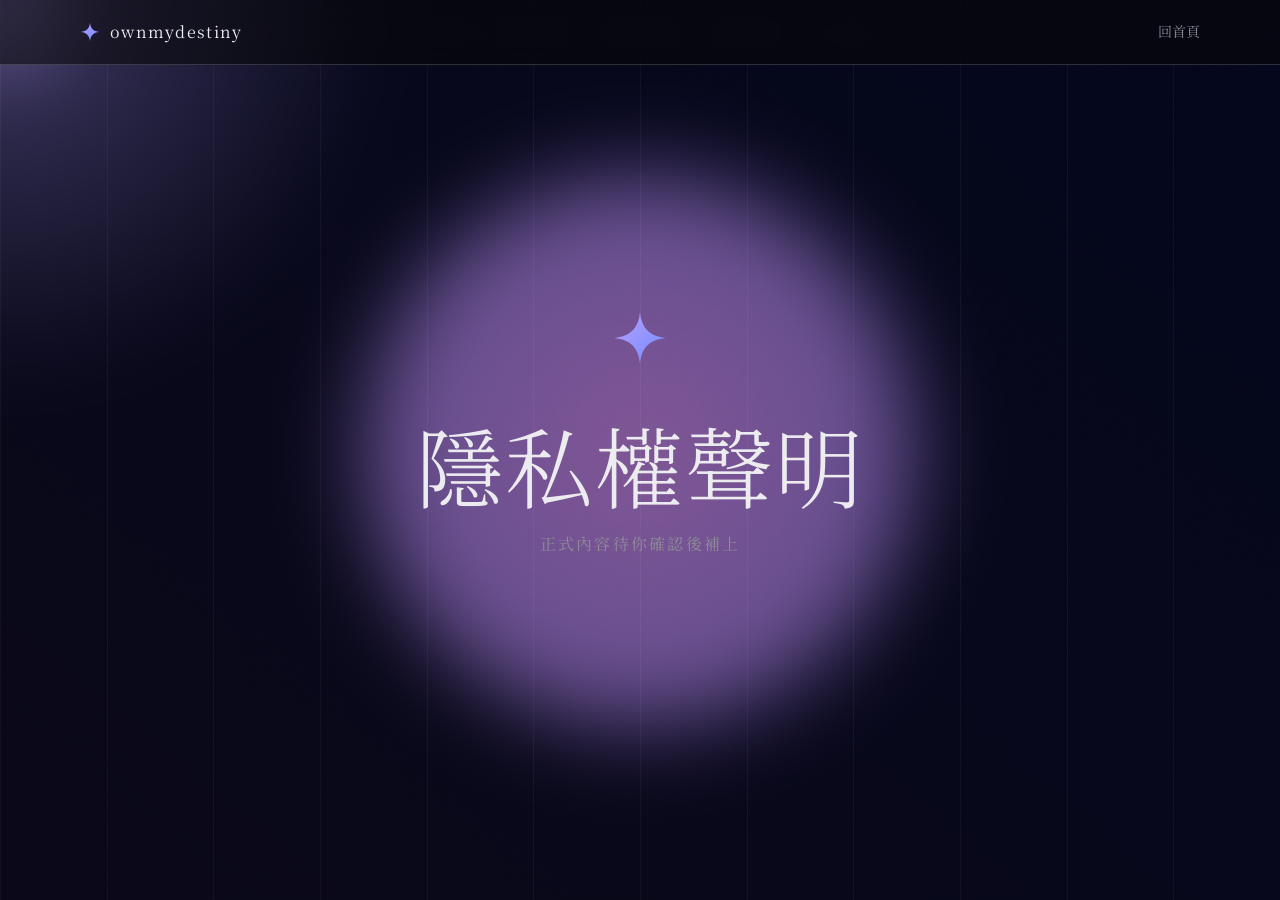
<file: privacy.html>
<!doctype html>
<html lang="zh-Hant">
<head>
  <meta charset="utf-8">
  <meta name="viewport" content="width=device-width, initial-scale=1">
  <title>隱私權聲明 ✦ ownmydestiny</title>
  <link rel="icon" href="images/star.svg">
  <link href="https://fonts.googleapis.com/css2?family=Noto+Serif+TC:wght@300;400;600&display=swap" rel="stylesheet">
  <link rel="stylesheet" href="css/style.css">
</head>
<body>
  <header class="site-header"><div class="wrap">
    <a class="brand" href="index.html"><img src="images/star.svg" alt="">ownmydestiny</a>
    <nav class="nav"><a href="index.html">回首頁</a></nav>
  </div></header>
  <section class="hero">
    <div class="wrap">
      <img class="star" src="images/star.svg" alt="">
      <h1>隱私權聲明</h1>
      <p id="from">正式內容待你確認後補上</p>
    </div>
  </section>
  <script src="js/bg.js"></script>
</body>
</html>
</file>
<file: css/style.css>
:root {
  --bg: #060607;
  --bg2: #0d0e12;
  --ink: #ecebf0;
  --muted: #8b8c96;
  --line: rgba(255, 255, 255, 0.16);
  --accent: #b9a6ff;   /* 之後依你的 IG 配色微調 */
  --accent2: #7d93ff;
  --g1: #6f8cff; --g2: #8b5cf6; --g3: #e879f9; --g4: #f6b26b; /* 取自 IG：藍→紫→粉→橘 漸層 */
  --serif: "Noto Serif TC", "Songti TC", "PMingLiU", serif;
  --ease: cubic-bezier(.2, .7, .2, 1);
}
* { box-sizing: border-box; margin: 0; padding: 0; }
html { scroll-behavior: smooth; }
body {
  font-family: var(--serif);
  color: var(--ink);
  background: radial-gradient(ellipse at 50% -10%, #1a1c26 0%, var(--bg2) 38%, var(--bg) 78%) fixed;
  line-height: 1.8;
  min-height: 100vh;
  overflow-x: hidden;
}
body.loading { overflow: hidden; }
a { color: inherit; text-decoration: none; }
button { font-family: inherit; cursor: pointer; }
.wrap { width: min(1120px, 100% - 40px); margin-inline: auto; }

/* 質感：直線格線＋噪點 */
body::before {
  content: ""; position: fixed; inset: 0; pointer-events: none; z-index: 0;
  background: repeating-linear-gradient(90deg, rgba(255,255,255,.045) 0 1px, transparent 1px calc(100% / 12));
}
body::after {
  content: ""; position: fixed; inset: 0; pointer-events: none; z-index: 90; opacity: .07; mix-blend-mode: overlay;
  background-image: url("data:image/svg+xml;utf8,<svg xmlns='http://www.w3.org/2000/svg' width='160' height='160'><filter id='n'><feTurbulence type='fractalNoise' baseFrequency='.9' numOctaves='2' stitchTiles='stitch'/></filter><rect width='100%' height='100%' filter='url(%23n)'/></svg>");
}
main, header, footer, .notices { position: relative; z-index: 1; }

/* loader */
.loader { position: fixed; inset: 0; z-index: 100; background: #000; display: flex; justify-content: space-between; align-items: flex-end; padding: 28px; font-size: 13px; letter-spacing: .2em; color: var(--muted); transition: opacity .9s ease .1s, visibility 0s 1s; animation: loaderfallback 0s 4s forwards; }
.loader.done { opacity: 0; visibility: hidden; }
@keyframes loaderfallback { to { opacity: 0; visibility: hidden; } }

/* header */
.site-header { position: sticky; top: 0; z-index: 20; backdrop-filter: blur(12px); background: rgba(6, 6, 7, 0.55); border-bottom: 1px solid var(--line); }
.site-header .wrap { display: flex; align-items: center; justify-content: space-between; height: 64px; }
.brand { display: flex; align-items: center; gap: 10px; letter-spacing: .08em; font-size: 16px; }
.brand img { width: 20px; height: 20px; }
.nav { display: flex; align-items: center; gap: 26px; font-size: 14px; color: var(--muted); }
.roll { position: relative; display: inline-block; overflow: hidden; height: 1.8em; line-height: 1.8em; }
.roll span { display: block; transition: transform .5s var(--ease); }
.roll span + span { position: absolute; left: 0; top: 100%; color: var(--ink); }
.roll:hover span { transform: translateY(-100%); }

.btn { position: relative; overflow: hidden; border: 1px solid var(--line); background: transparent; color: var(--ink); padding: 8px 20px; font-size: 14px; letter-spacing: .1em; transition: color .4s, border-color .4s; z-index: 0; display: inline-block; }
.btn::before { content: ""; position: absolute; inset: 0; background: var(--ink); transform: scaleX(0); transform-origin: left; transition: transform .5s var(--ease); z-index: -1; }
.btn:hover { color: #060607; border-color: var(--ink); }
.btn:hover::before { transform: scaleX(1); }
.btn.primary { background: linear-gradient(120deg, rgba(111,140,255,.5), rgba(139,92,246,.5), rgba(232,121,249,.5)); border-color: rgba(255,255,255,.35); }
.badge { display: inline-block; min-width: 18px; padding: 0 5px; margin-left: 4px; font-size: 11px; line-height: 18px; text-align: center; background: var(--accent); color: #0a0d18; border-radius: 9px; }

/* notices */
.notices { border-bottom: 1px solid var(--line); background: rgba(255, 255, 255, 0.03); }
.notices .wrap { padding: 14px 0; display: grid; gap: 6px; }
.notices .lab { font-size: 13px; color: var(--muted); letter-spacing: .1em; }
.notice { display: flex; gap: 14px; font-size: 14px; }
.notice time { color: var(--muted); flex: none; }
.notice b { color: var(--accent); font-weight: 500; flex: none; }
.notices a.more { font-size: 13px; color: var(--muted); }
.notices a.more:hover { color: var(--ink); }

/* reveal */
.rv { opacity: 0; transform: translateY(28px); filter: blur(8px); transition: opacity 1.1s var(--ease), transform 1.1s var(--ease), filter 1.1s var(--ease); transition-delay: var(--d, 0s); }
.rv.in { opacity: 1; transform: none; filter: none; }
.rule { height: 1px; background: var(--line); transform: scaleX(0); transform-origin: left; transition: transform 1.4s var(--ease); }
.in .rule, .rule.in { transform: scaleX(1); }

/* hero */
.hero { min-height: 82vh; display: flex; align-items: center; justify-content: center; text-align: center; padding: 60px 0; }
.hero { position: relative; }
.hero::before { content: ""; position: absolute; inset: 6% 8%; z-index: -1; filter: blur(70px); opacity: .5; background: radial-gradient(40% 50% at 18% 60%, var(--g1), transparent 70%), radial-gradient(38% 50% at 45% 40%, var(--g2), transparent 70%), radial-gradient(40% 50% at 78% 55%, var(--g3), transparent 70%), radial-gradient(34% 40% at 90% 30%, var(--g4), transparent 70%); animation: drift 14s ease-in-out infinite alternate; }
@keyframes drift { to { transform: translate3d(2%, -3%, 0) scale(1.06); } }
.hero-inner { will-change: transform, opacity, filter; }
.hero .star { width: 56px; margin-bottom: 26px; animation: spin 24s linear infinite; }
@keyframes spin { to { transform: rotate(360deg); } }
.label { font-size: 14px; color: var(--muted); letter-spacing: .12em; }
.hero h1 { font-weight: 300; font-size: clamp(36px, 8vw, 88px); letter-spacing: .02em; line-height: 1.15; margin: 14px 0; }
.hero p { color: var(--muted); letter-spacing: .14em; }
.scroll-cue { margin-top: 44px; font-size: 12px; letter-spacing: .3em; color: var(--muted); }
.scroll-cue::after { content: ""; display: block; width: 1px; height: 46px; margin: 12px auto 0; background: linear-gradient(var(--ink), transparent); animation: cue 2s ease-in-out infinite; transform-origin: top; }
@keyframes cue { 0% { transform: scaleY(0); } 50% { transform: scaleY(1); } 100% { transform: scaleY(1); opacity: 0; } }

/* sections */
.section { padding: 96px 0; }
.sec-head { margin-bottom: 36px; }
.sec-head .no { font-size: 20px; margin-right: 12px; }
.sec-head h2 { font-weight: 300; font-size: clamp(34px, 6vw, 64px); line-height: 1.2; margin: 14px 0 8px; letter-spacing: .01em; }
.sec-head .zh { color: var(--muted); font-size: 15px; letter-spacing: .12em; }
.sec-head .rule { margin: 22px 0 0; }

/* draw */
.step-title { text-align: center; letter-spacing: .2em; color: var(--muted); font-size: 14px; margin: 26px 0 14px; }
.topics { display: flex; flex-wrap: wrap; gap: 10px; justify-content: center; }
.topic { border: 1px solid var(--line); background: transparent; color: var(--ink); padding: 8px 22px; font-size: 15px; letter-spacing: .1em; transition: .3s; }
.topic:hover { border-color: var(--ink); }
.topic.on { border-color: var(--accent); background: rgba(185, 166, 255, 0.14); }
.hint { text-align: center; min-height: 26px; margin-top: 12px; font-size: 14px; color: var(--accent); }
.draw-bar { display: flex; justify-content: center; align-items: center; gap: 18px; margin: 4px 0 0; font-size: 14px; color: var(--muted); flex-wrap: wrap; }

/* 圓弧流動牌陣（移植自 arc-flow-carousel） */
.arc { position: relative; height: clamp(26rem, 68vh, 40rem); margin-top: 6px; overflow: hidden; cursor: grab; outline: none; touch-action: pan-y; user-select: none; }
.arc:active { cursor: grabbing; }
.arc.picked { cursor: default; }
.arc-card { position: absolute; left: 0; top: 0; visibility: hidden; will-change: transform; transition: opacity .6s; }
.arc.picked .arc-card:not(.chosen) { opacity: .14; }
.arc-card .inner { position: absolute; inset: 0; perspective: 900px; }
.arc-card .flip { position: absolute; inset: 0; transform-style: preserve-3d; transition: transform 1s var(--ease); }
.arc-card.chosen .flip { transform: scale(1.18); }
.arc-card.chosen.flipped .flip { transform: scale(1.18) rotateY(180deg); }
.face { position: absolute; inset: 0; backface-visibility: hidden; overflow: hidden; border-radius: 10px; display: flex; align-items: center; justify-content: center; }
.back { background: linear-gradient(135deg, var(--g1) 0%, var(--g2) 34%, var(--g3) 68%, var(--g4) 100%); background-size: 500% 500%; background-position: var(--bp, 0% 50%); box-shadow: 0 18px 40px -12px rgba(0,0,0,.6); border: 1px solid rgba(255,255,255,.25); transition: filter .4s; filter: saturate(1.05) brightness(.92); }
.back::after { content: ""; position: absolute; inset: 0; opacity: .45; mix-blend-mode: overlay; background-image: url("data:image/svg+xml;utf8,<svg xmlns='http://www.w3.org/2000/svg' width='140' height='140'><filter id='n'><feTurbulence type='fractalNoise' baseFrequency='1.1' numOctaves='2' stitchTiles='stitch'/><feColorMatrix type='saturate' values='0'/></filter><rect width='100%' height='100%' filter='url(%23n)'/></svg>"); }
.back img { width: 34%; position: relative; z-index: 1; }
.arc-card:hover .back { filter: saturate(1.2) brightness(1.08); }
.front { transform: rotateY(180deg); flex-direction: column; gap: 16px; background: linear-gradient(160deg, #1b1830, #0c0d16); border: 1px solid var(--accent); }
.front b { font-weight: 400; letter-spacing: .3em; font-size: clamp(15px, 2vw, 26px); writing-mode: vertical-rl; }
.front img { width: 22%; }
.fan-nav { display: flex; justify-content: center; align-items: center; gap: 20px; margin-top: 14px; }
.arrow { width: 44px; height: 44px; border-radius: 50%; border: 1px solid var(--line); background: rgba(255,255,255,.04); color: var(--muted); backdrop-filter: blur(12px); display: flex; align-items: center; justify-content: center; transition: .3s; }
.arrow:hover { border-color: var(--ink); color: var(--ink); }
.arrow:disabled { opacity: .3; pointer-events: none; }
.arrow svg { width: 18px; height: 18px; }
.fan-hint { font-size: 13px; letter-spacing: .2em; color: var(--muted); }

.result { margin: 34px auto 0; max-width: 640px; border: 1px solid var(--line); padding: 36px 30px; text-align: center; background: rgba(10, 11, 16, 0.75); backdrop-filter: blur(8px); display: none; }
.result.show { display: block; animation: rise .9s var(--ease); }
@keyframes rise { from { opacity: 0; transform: translateY(18px); filter: blur(6px); } to { opacity: 1; transform: none; filter: none; } }
.result .tag { font-size: 13px; color: var(--muted); letter-spacing: .2em; }
.result h3 { font-weight: 300; font-size: 40px; letter-spacing: .3em; margin: 6px 0 14px; color: var(--accent); }
.result .lead { color: var(--muted); font-size: 15px; }
.result .line { font-size: 19px; margin: 6px 0 24px; }
.result .actions { display: flex; flex-wrap: wrap; gap: 12px; justify-content: center; }
.result .tiny { margin-top: 18px; font-size: 12px; color: var(--muted); }

/* grids */
.grid3 { display: grid; grid-template-columns: repeat(auto-fit, minmax(260px, 1fr)); gap: 18px; }
.ws { border: 1px solid var(--line); padding: 26px; display: flex; flex-direction: column; gap: 8px; background: rgba(255,255,255,.02); transition: border-color .4s, transform .6s var(--ease), background .4s; }
.ws:hover { border-color: var(--ink); transform: translateY(-6px); background: rgba(255,255,255,.05); }
.ws .date { color: var(--accent); font-size: 14px; letter-spacing: .1em; }
.ws h3 { font-weight: 400; font-size: 20px; }
.ws .meta { color: var(--muted); font-size: 14px; }
.ws .foot { margin-top: auto; display: flex; justify-content: space-between; align-items: center; padding-top: 14px; }
.ig-item { position: relative; aspect-ratio: 1; overflow: hidden; border: 1px solid var(--line); display: flex; align-items: flex-end; padding: 16px; font-size: 14px; color: var(--muted); background: linear-gradient(160deg, #181a24, #0a0b10); }
.ig-item img { position: absolute; inset: 0; width: 100%; height: 100%; object-fit: cover; filter: saturate(.85) brightness(.85); transition: transform 1.2s var(--ease), filter .6s; }
.ig-item span { position: relative; z-index: 1; transition: transform .6s var(--ease), color .4s; }
.ig-item:hover img { transform: scale(1.07); filter: none; }
.ig-item:hover span { transform: translateY(-6px); color: var(--ink); }
.empty-note { color: var(--muted); font-size: 14px; }

footer { border-top: 1px solid var(--line); padding: 40px 0 56px; color: var(--muted); font-size: 13px; text-align: center; }

/* modal */
.modal { position: fixed; inset: 0; background: rgba(0, 0, 0, .75); display: none; align-items: center; justify-content: center; z-index: 95; padding: 20px; }
.modal.show { display: flex; }
.modal .box { background: #0c0d12; border: 1px solid var(--line); padding: 30px; width: min(420px, 100%); text-align: center; }
.modal h3 { font-weight: 400; letter-spacing: .15em; margin-bottom: 10px; }
.modal p { color: var(--muted); font-size: 14px; margin-bottom: 20px; }
.modal label { display: flex; gap: 8px; text-align: left; font-size: 13px; color: var(--muted); margin-bottom: 10px; }
.modal .row { display: flex; gap: 10px; justify-content: center; margin-top: 16px; }

@media (max-width: 639px)  { .nav a.hide-m { display: none; } .nav { gap: 16px; } }
@media (prefers-reduced-motion: reduce) {
  * { animation: none !important; transition: none !important; }
  .rv { opacity: 1; transform: none; filter: none; }
  .rule { transform: none; }
}

/* 登入表單 */
.btn.wide { display: block; width: 100%; margin: 10px 0; padding: 11px 18px; }
.field { width: 100%; padding: 11px 14px; margin: 8px 0; background: rgba(255,255,255,.04); border: 1px solid var(--line); color: var(--ink); font: inherit; font-size: 15px; }
.field:focus { outline: none; border-color: var(--accent); }
.or { color: var(--muted); font-size: 13px; margin: 6px 0; letter-spacing: .3em; }
.msg { min-height: 22px; margin: 8px 0 0 !important; font-size: 13px !important; color: var(--accent) !important; }

/* 會員中心 */
.mcard { border: 1px solid var(--line); padding: 24px; margin-bottom: 18px; background: rgba(255,255,255,.02); }
.mcard h3 { font-weight: 400; font-size: 18px; letter-spacing: .1em; margin-bottom: 14px; }
.mcard h3 small { color: var(--accent); font-size: 13px; }
.mcard .lbl { display: block; font-size: 13px; color: var(--muted); margin-top: 10px; }
.mcard .chk { display: flex; gap: 8px; font-size: 13px; color: var(--muted); margin: 14px 0; }
.mcard select.field option { background: #0c0d12; }
.mrow { display: flex; justify-content: space-between; gap: 12px; padding: 10px 0; border-bottom: 1px solid var(--line); font-size: 14px; }
.mrow time, .note time { color: var(--muted); font-size: 12px; }
.note { padding: 12px 14px; border-left: 2px solid var(--line); margin-bottom: 10px; }
.note.unread { border-left-color: var(--accent); background: rgba(185,166,255,.08); }
.note div { display: flex; justify-content: space-between; gap: 12px; }
.note p { font-size: 14px; color: var(--muted); }

/* 全站背景漸層動畫（IG 配色：藍／紫／粉／橘） */
.bga { --bga-start: rgb(10, 8, 24); --bga-end: rgb(3, 6, 28); --size: 80%; --blend: hard-light;
  --c1: 111, 140, 255; --c2: 139, 92, 246; --c3: 232, 121, 249; --c4: 246, 178, 107; --c5: 125, 147, 255; --cp: 185, 166, 255;
  position: fixed; inset: 0; z-index: -1; overflow: hidden; pointer-events: none;
  background: linear-gradient(40deg, var(--bga-start), var(--bga-end)); }
.bga .hidden-svg { display: none; }
.bga .g { width: 100%; height: 100%; filter: url(#blurMe) blur(40px); opacity: .55; }
.bga.safari .g { filter: blur(60px); }
.bga .b { position: absolute; width: var(--size); height: var(--size); top: calc(50% - var(--size) / 2); left: calc(50% - var(--size) / 2); mix-blend-mode: var(--blend); }
.bga .b1 { background: radial-gradient(circle at center, rgba(var(--c1), .8) 0, rgba(var(--c1), 0) 50%) no-repeat; transform-origin: center center; animation: moveVertical 30s ease infinite; }
.bga .b2 { background: radial-gradient(circle at center, rgba(var(--c2), .8) 0, rgba(var(--c2), 0) 50%) no-repeat; transform-origin: calc(50% - 400px); animation: moveInCircle 20s reverse infinite; }
.bga .b3 { background: radial-gradient(circle at center, rgba(var(--c3), .8) 0, rgba(var(--c3), 0) 50%) no-repeat; transform-origin: calc(50% + 400px); animation: moveInCircle 40s linear infinite; }
.bga .b4 { background: radial-gradient(circle at center, rgba(var(--c4), .8) 0, rgba(var(--c4), 0) 50%) no-repeat; transform-origin: calc(50% - 200px); animation: moveHorizontal 40s ease infinite; opacity: .7; }
.bga .b5 { background: radial-gradient(circle at center, rgba(var(--c5), .8) 0, rgba(var(--c5), 0) 50%) no-repeat; transform-origin: calc(50% - 800px) calc(50% + 800px); animation: moveInCircle 20s ease infinite; }
.bga .pointer { position: absolute; width: 100%; height: 100%; top: -50%; left: -50%; opacity: .7; mix-blend-mode: var(--blend);
  background: radial-gradient(circle at center, rgba(var(--cp), .8) 0, rgba(var(--cp), 0) 50%) no-repeat; }
@keyframes moveHorizontal { 0% { transform: translateX(-50%) translateY(-10%); } 50% { transform: translateX(50%) translateY(10%); } 100% { transform: translateX(-50%) translateY(-10%); } }
@keyframes moveInCircle { 0% { transform: rotate(0deg); } 50% { transform: rotate(180deg); } 100% { transform: rotate(360deg); } }
@keyframes moveVertical { 0% { transform: translateY(-50%); } 50% { transform: translateY(50%); } 100% { transform: translateY(-50%); } }
.hero::before { display: none; }
body { background: var(--bg); }

/* 預約 */
.ws.locked { opacity: .55; }
.slots { display: grid; gap: 8px; margin: 8px 0 4px; }
.slot { display: flex; justify-content: space-between; align-items: center; gap: 12px; padding: 12px 14px; border: 1px solid var(--line); cursor: pointer; transition: .3s; font-size: 14px; }
.slot:hover { border-color: var(--ink); }
.slot:has(input:checked) { border-color: var(--accent); background: rgba(185,166,255,.12); }
.slot.full { opacity: .45; cursor: not-allowed; }
.slot input { margin-right: 10px; }
.slot em { font-style: normal; color: var(--muted); font-size: 13px; }
.price { margin: 14px 0; font-size: 18px; }
.paybox { margin: 16px 0; padding: 16px; border: 1px dashed var(--line); }
.paybox pre { white-space: pre-wrap; font-family: inherit; font-size: 14px; margin: 8px 0; line-height: 1.9; }
.ref { color: var(--accent); letter-spacing: .12em; }
textarea.field { resize: vertical; }

/* 後台 */
.tabs { display: flex; gap: 6px; flex-wrap: wrap; margin-bottom: 24px; border-bottom: 1px solid var(--line); }
.tabs button { background: none; border: 0; color: var(--muted); font: inherit; font-size: 15px; padding: 10px 16px; border-bottom: 2px solid transparent; letter-spacing: .08em; }
.tabs button.on { color: var(--ink); border-bottom-color: var(--accent); }
.bar { display: flex; gap: 10px; align-items: center; margin-bottom: 16px; flex-wrap: wrap; }
.bar .field { margin: 0; }
.bk .acts { display: flex; gap: 10px; flex-wrap: wrap; margin-top: 12px; }
.bk.payment_reported { border-color: var(--accent); }
.bk.cancelled { opacity: .55; }

.seg { display: flex; margin: 4px 0 12px; border: 1px solid var(--line); }
.seg button { flex: 1; padding: 9px; background: none; border: 0; color: var(--muted); font: inherit; letter-spacing: .1em; }
.seg button.on { background: rgba(185,166,255,.16); color: var(--ink); }
.alt { margin-top: 10px; font-size: 13px; }
.alt button { background: none; border: 0; color: var(--muted); font: inherit; text-decoration: underline; }
.modal .lbl-sel { display: block; text-align: left; font-size: 13px; color: var(--muted); margin-bottom: 0; }
</file>
